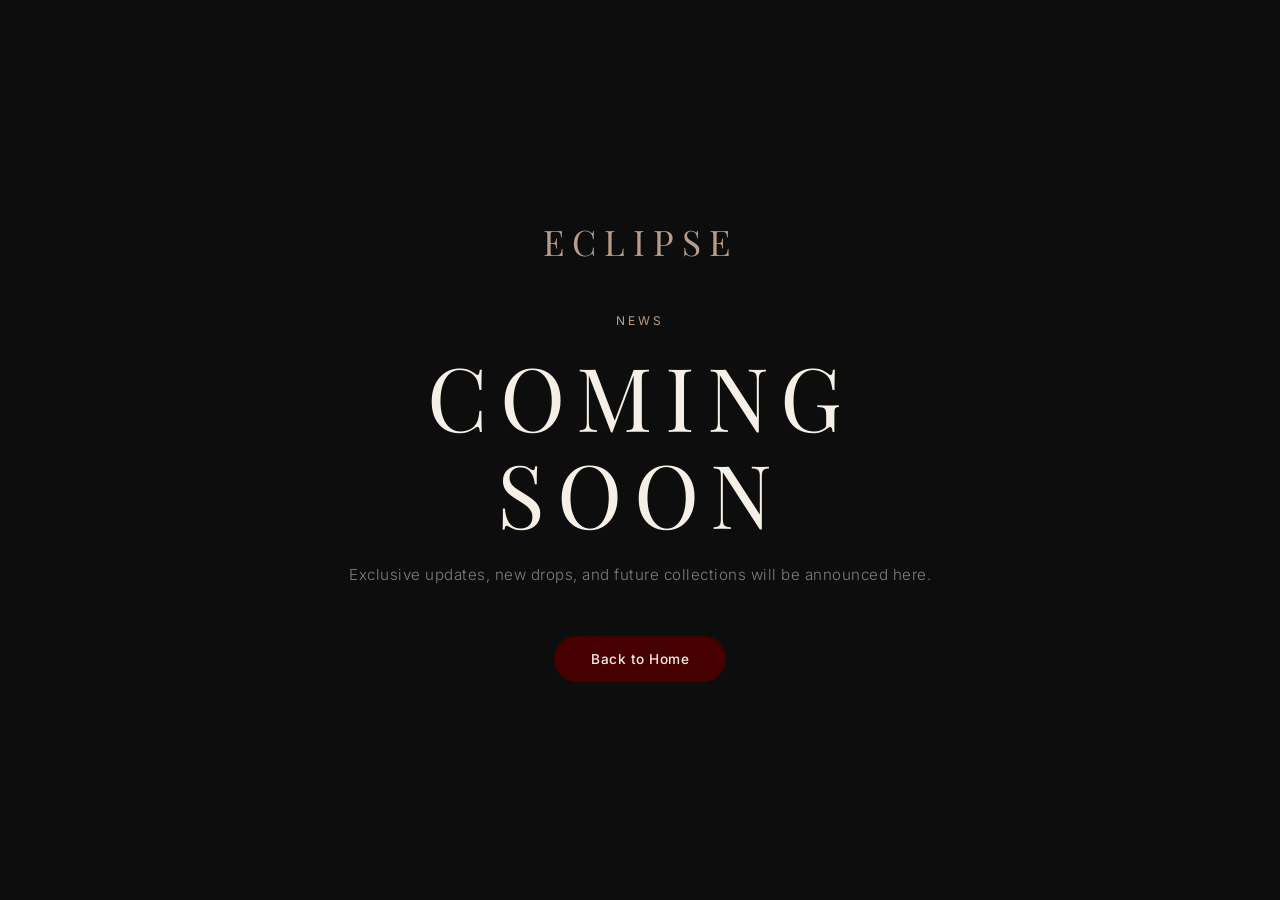
<file: news.html>
<!DOCTYPE html>
<html lang="en">
<head>
  <meta charset="UTF-8">
  <meta name="viewport" content="width=device-width, initial-scale=1.0">
  <title>ECLIPSE — News</title>
  <link rel="preconnect" href="https://fonts.googleapis.com">
  <link href="https://fonts.googleapis.com/css2?family=Inter:wght@300;400;500;600&family=Playfair+Display:ital,wght@0,400;0,500;0,600;1,400&display=swap" rel="stylesheet">
  <link rel="stylesheet" href="https://cdnjs.cloudflare.com/ajax/libs/font-awesome/6.5.1/css/all.min.css">
  <style>
    * { margin: 0; padding: 0; box-sizing: border-box; }
    body {
      font-family: 'Inter', -apple-system, sans-serif;
      background: #0D0D0D;
      color: #F5EFE6;
      min-height: 100vh;
      display: flex;
      align-items: center;
      justify-content: center;
      overflow: hidden;
    }
    .container {
      text-align: center;
      padding: 40px 24px;
      max-width: 700px;
      animation: fadeUp 1.2s ease-out;
    }
    @keyframes fadeUp {
      from { opacity: 0; transform: translateY(40px); }
      to { opacity: 1; transform: translateY(0); }
    }
    .logo {
      font-family: 'Playfair Display', Georgia, serif;
      font-size: 2.2rem;
      letter-spacing: 8px;
      color: #B89E8A;
      margin-bottom: 48px;
      font-weight: 400;
    }
    .label {
      font-size: 0.75rem;
      letter-spacing: 3px;
      text-transform: uppercase;
      color: #B89E8A;
      margin-bottom: 20px;
      font-weight: 400;
    }
    .heading {
      font-family: 'Playfair Display', Georgia, serif;
      font-size: clamp(3rem, 8vw, 5.5rem);
      letter-spacing: 12px;
      text-transform: uppercase;
      color: #F5EFE6;
      margin-bottom: 20px;
      font-weight: 400;
      line-height: 1.1;
    }
    .desc {
      font-size: 0.95rem;
      color: rgba(245,239,230,0.5);
      font-weight: 300;
      letter-spacing: 0.5px;
      margin-bottom: 48px;
      line-height: 1.7;
    }
    .btn {
      display: inline-flex;
      align-items: center;
      gap: 8px;
      padding: 14px 36px;
      border-radius: 50px;
      font-size: 0.85rem;
      font-weight: 500;
      letter-spacing: 0.5px;
      background: #470000;
      color: #F5EFE6;
      border: 1px solid #470000;
      transition: background 0.3s ease, color 0.3s ease, transform 0.3s ease;
      text-decoration: none;
    }
    .btn:hover {
      background: transparent;
      color: #F5EFE6;
      transform: translateY(-2px);
    }
  </style>
</head>
<body>
  <div class="container">
    <div class="logo">ECLIPSE</div>
    <p class="label">NEWS</p>
    <h1 class="heading">COMING SOON</h1>
    <p class="desc">Exclusive updates, new drops, and future collections will be announced here.</p>
    <a href="index.html" class="btn">Back to Home</a>
  </div>
</body>
</html>
</file>
